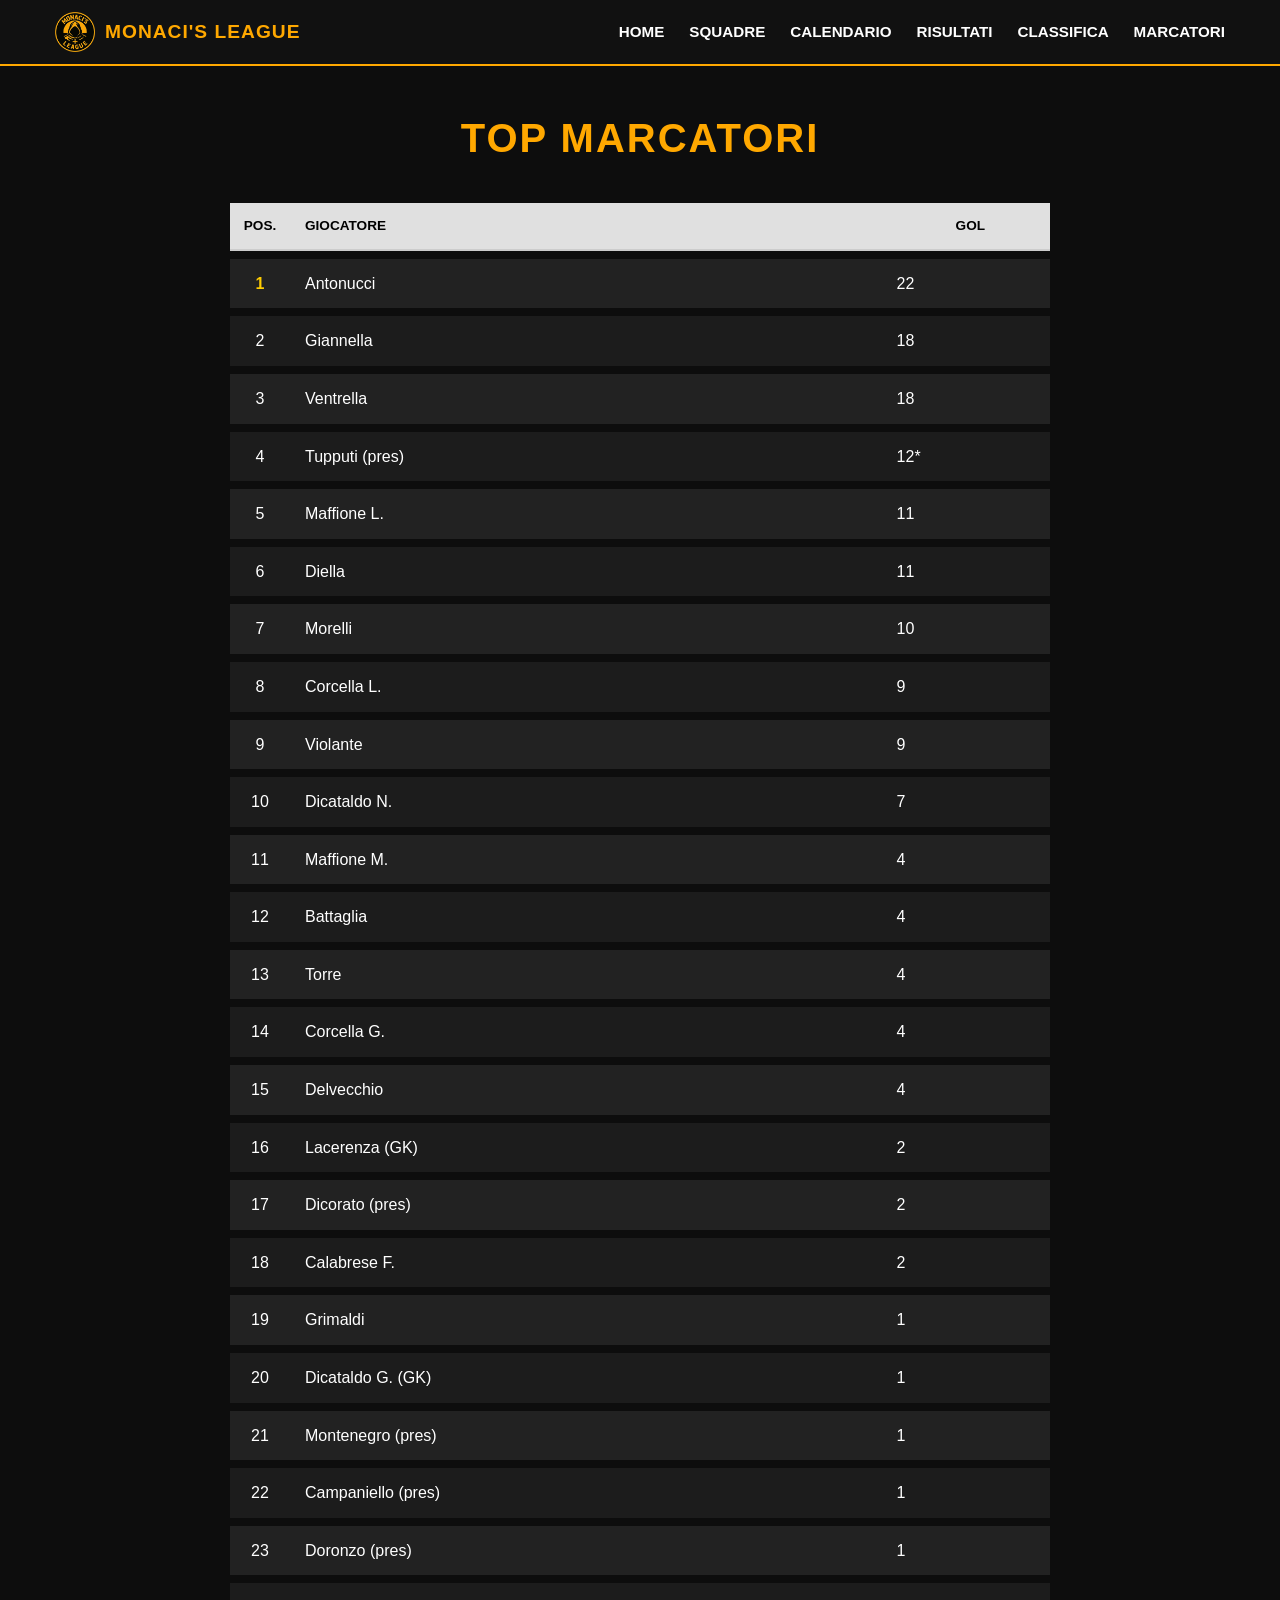
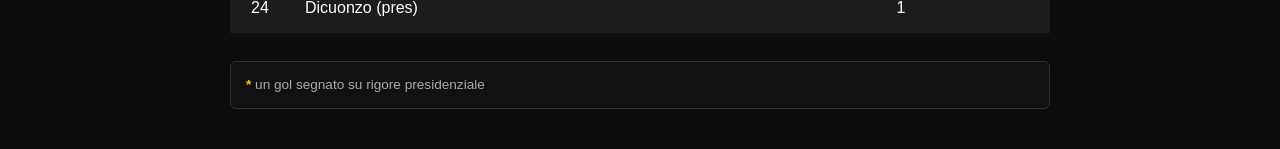
<file: marcatori.html>
<!DOCTYPE html>
<html lang="it">
<head>
    <meta charset='UTF-8'>
    <meta name='viewport' content='width=device-width, initial-scale=1'>
    <link rel='stylesheet' href='style.css'>
    <title>Marcatori - Monaci's League</title>
    <style>
        .legend-container {
            margin-top: 20px;
            padding: 12px 15px;
            background: #111;
            border: 1px solid #333;
            border-radius: 6px;
            color: #aaa;
            font-size: 0.85rem;
            text-align: left;
        }
        .legend-container span {
            color: #ffcc00;
            font-weight: bold;
        }
    </style>
</head>
<body>
    <header>
        <div class="nav">
            <div class="brand">
                <img src="logo.png" alt="Logo" class="logo-img">
                <span>MONACI'S LEAGUE</span>
            </div>
            <div class="hamburger" id="hamburger-menu">
                <span></span><span></span><span></span>
            </div>
            <nav class="nav-menu" id="nav-links">
                <a href="index.html">Home</a>
                <a href="squadre.html">Squadre</a>
                <a href="calendario.html">Calendario</a>
                <a href="risultati.html">Risultati</a>
                <a href="classifica.html">Classifica</a>
                <a href="marcatori.html">Marcatori</a>
            </nav>
        </div>
    </header>

    <div class='container kl-container'>
        <h1 class="kl-main-title">TOP MARCATORI</h1>
        <table class="kl-table">
            <thead>
                <tr>
                    <th style="width: 60px; text-align: center;">Pos.</th>
                    <th style="text-align: left; padding-left: 15px;">Giocatore</th>
                    <th>Gol</th>
                </tr>
            </thead>
            <tbody>
                <tr style="background: #222;">
                    <td style="text-align: center; color: #ffcc00; font-weight: bold;">1</td>
                    <td style="text-align: left; padding-left: 15px;">Antonucci</td>
                    <td>22</td>
                </tr>
                <tr style="background: #1c1c1c;">
                    <td style="text-align: center;">2</td>
                    <td style="text-align: left; padding-left: 15px;">Giannella</td>
                    <td>18</td>
                </tr>
                <tr style="background: #222;">
                    <td style="text-align: center;">3</td>
                    <td style="text-align: left; padding-left: 15px;">Ventrella</td>
                    <td>18</td>
                </tr>
                <tr style="background: #1c1c1c;">
                    <td style="text-align: center;">4</td>
                    <td style="text-align: left; padding-left: 15px;">Tupputi (pres)</td>
                    <td>12*</td>
                </tr>
                <tr style="background: #222;">
                    <td style="text-align: center;">5</td>
                    <td style="text-align: left; padding-left: 15px;">Maffione L.</td>
                    <td>11</td>
                </tr>
                <tr style="background: #1c1c1c;">
                    <td style="text-align: center;">6</td>
                    <td style="text-align: left; padding-left: 15px;">Diella</td>
                    <td>11</td>
                </tr>
                <tr style="background: #222;">
                    <td style="text-align: center;">7</td>
                    <td style="text-align: left; padding-left: 15px;">Morelli</td>
                    <td>10</td>
                </tr>
                <tr style="background: #1c1c1c;">
                    <td style="text-align: center;">8</td>
                    <td style="text-align: left; padding-left: 15px;">Corcella L.</td>
                    <td>9</td>
                </tr>
                <tr style="background: #222;">
                    <td style="text-align: center;">9</td>
                    <td style="text-align: left; padding-left: 15px;">Violante</td>
                    <td>9</td>
                </tr>
                <tr style="background: #1c1c1c;">
                    <td style="text-align: center;">10</td>
                    <td style="text-align: left; padding-left: 15px;">Dicataldo N.</td>
                    <td>7</td>
                </tr>
                <tr style="background: #222;">
                    <td style="text-align: center;">11</td>
                    <td style="text-align: left; padding-left: 15px;">Maffione M.</td>
                    <td>4</td>
                </tr>
                <tr style="background: #1c1c1c;">
                    <td style="text-align: center;">12</td>
                    <td style="text-align: left; padding-left: 15px;">Battaglia</td>
                    <td>4</td>
                </tr>
                <tr style="background: #222;">
                    <td style="text-align: center;">13</td>
                    <td style="text-align: left; padding-left: 15px;">Torre</td>
                    <td>4</td>
                </tr>
                <tr style="background: #1c1c1c;">
                    <td style="text-align: center;">14</td>
                    <td style="text-align: left; padding-left: 15px;">Corcella G.</td>
                    <td>4</td>
                </tr>
                <tr style="background: #222;">
                    <td style="text-align: center;">15</td>
                    <td style="text-align: left; padding-left: 15px;">Delvecchio</td>
                    <td>4</td>
                </tr>
                <tr style="background: #1c1c1c;">
                    <td style="text-align: center;">16</td>
                    <td style="text-align: left; padding-left: 15px;">Lacerenza (GK)</td>
                    <td>2</td>
                </tr>
                <tr style="background: #222;">
                    <td style="text-align: center;">17</td>
                    <td style="text-align: left; padding-left: 15px;">Dicorato (pres)</td>
                    <td>2</td>
                </tr>
                <tr style="background: #1c1c1c;">
                    <td style="text-align: center;">18</td>
                    <td style="text-align: left; padding-left: 15px;">Calabrese F.</td>
                    <td>2</td>
                </tr>
                <tr style="background: #222;">
                    <td style="text-align: center;">19</td>
                    <td style="text-align: left; padding-left: 15px;">Grimaldi</td>
                    <td>1</td>
                </tr>
                <tr style="background: #1c1c1c;">
                    <td style="text-align: center;">20</td>
                    <td style="text-align: left; padding-left: 15px;">Dicataldo G. (GK)</td>
                    <td>1</td>
                </tr>
                <tr style="background: #222;">
                    <td style="text-align: center;">21</td>
                    <td style="text-align: left; padding-left: 15px;">Montenegro (pres)</td>
                    <td>1</td>
                </tr>
                <tr style="background: #1c1c1c;">
                    <td style="text-align: center;">22</td>
                    <td style="text-align: left; padding-left: 15px;">Campaniello (pres)</td>
                    <td>1</td>
                </tr>
                <tr style="background: #222;">
                    <td style="text-align: center;">23</td>
                    <td style="text-align: left; padding-left: 15px;">Doronzo (pres)</td>
                    <td>1</td>
                </tr>
                <tr style="background: #1c1c1c;">
                    <td style="text-align: center;">24</td>
                    <td style="text-align: left; padding-left: 15px;">Dicuonzo (pres)</td>
                    <td>1</td>
                </tr>
            </tbody>
        </table>

        <div class="legend-container">
            <p><span>*</span> un gol segnato su rigore presidenziale</p>
        </div>
    </div>

    <script>
        const hamburger = document.getElementById('hamburger-menu');
        const navMenu = document.getElementById('nav-links');
        hamburger.addEventListener('click', () => { navMenu.classList.toggle('active'); });
    </script>
</body>
</html>
</file>
<file: style.css>
/* ==========================================================================
   1. REGOLAZIONI GENERALI E VARIABILI DEL SITO
   ========================================================================== */
:root {
    --gold: #ffa800;
    --dark-bg: #0d0d0d;
    --card-bg: #141414; /* Colore di sfondo dei box della home */
}

* {
    margin: 0;
    padding: 0;
    box-sizing: border-box;
}

body {
    background-color: var(--dark-bg);
    color: #ffffff;
    font-family: 'Segoe UI', Tahoma, Geneva, Verdana, sans-serif;
    line-height: 1.6;
}

.container {
    max-width: 1200px;
    margin: 0 auto;
    padding: 0 15px;
}

/* ==========================================================================
   2. NAVIGAZIONE (HEADER E MENU PC + MOBILE)
   ========================================================================== */
header {
    background: #111;
    border-bottom: 2px solid var(--gold);
    padding: 12px 0;
    position: sticky;
    top: 0;
    z-index: 1000;
}

.nav {
    display: flex;
    justify-content: space-between;
    align-items: center;
    max-width: 1200px;
    margin: 0 auto;
    padding: 0 15px;
    position: relative;
}

.brand {
    font-weight: 900;
    color: var(--gold); /* Scritta oro come lo stemma */
    font-size: 1.2rem;
    letter-spacing: 1px;
    display: flex;
    align-items: center;
    gap: 10px; /* Spazio tra logo e scritta */
}

.logo-img {
    height: 40px;
    width: auto;
    object-fit: contain;
}

/* Menu visibile in linea su PC */
.nav-menu {
    display: flex; 
    flex-direction: row;
    gap: 25px;
}

.nav-menu a {
    color: #fff;
    text-decoration: none;
    font-size: 0.95rem;
    font-weight: 800;
    text-transform: uppercase;
    transition: color 0.3s;
}

.nav-menu a:hover {
    color: var(--gold);
}

/* Nascondi hamburger di default su PC */
.hamburger {
    display: none;
}

/* ==========================================================================
   3. STRUTTURA HOME PAGE (HERO E SCHEDE A 3 BOX)
   ========================================================================== */
.home-hero {
    text-align: center;
    margin: 60px 0 40px 0;
}

.home-main-title {
    font-size: 3.5rem;
    font-weight: 900;
    letter-spacing: 2px;
    color: var(--gold);
    margin-bottom: 10px;
}

.home-subtitle {
    font-size: 1.1rem;
    color: #cccccc;
    font-weight: 500;
}

/* Griglia dei Box: 3 colonne affiancate su PC */
.home-grid {
    display: grid;
    grid-template-columns: repeat(3, 1fr);
    gap: 25px;
    margin-bottom: 50px;
}

.home-card {
    background-color: var(--card-bg);
    border: 1px solid #222;
    border-radius: 12px;
    padding: 25px;
    box-shadow: 0 4px 15px rgba(0, 0, 0, 0.5);
}

.home-card h3 {
    color: var(--gold);
    font-size: 1.4rem;
    font-weight: 800;
    margin-bottom: 20px;
    border-bottom: 1px solid #222;
    padding-bottom: 10px;
}

.card-content p {
    font-size: 1.05rem;
    margin-bottom: 12px;
    font-weight: 600;
}

.card-content p:last-child {
    margin-bottom: 0;
}

.ordered-list p {
    padding-left: 5px;
}

/* ==========================================================================
   4. STRUTTURA PAGINA CLASSIFICA
   ========================================================================== */
.kl-container {
    max-width: 850px; /* Allargata per ospitare comodamente nomi lunghi + loghi più grandi */
    margin: 40px auto;
    padding: 0 15px;
}

.kl-main-title {
    text-align: center;
    font-size: 2.5rem;
    font-weight: 900;
    letter-spacing: 2px;
    margin-bottom: 25px;
    color: var(--gold);
}

.kl-table {
    width: 100%;
    border-collapse: separate;
    border-spacing: 0 8px;
    background: transparent;
}

.kl-table th {
    background: #e0e0e0;
    color: #000000 !important;
    font-size: 0.85rem;
    padding: 12px 6px;
    text-align: center;
    font-weight: 900;
    text-transform: uppercase;
    border-bottom: 2px solid #ccc;
}

.kl-table td {
    padding: 12px 6px
</file>
